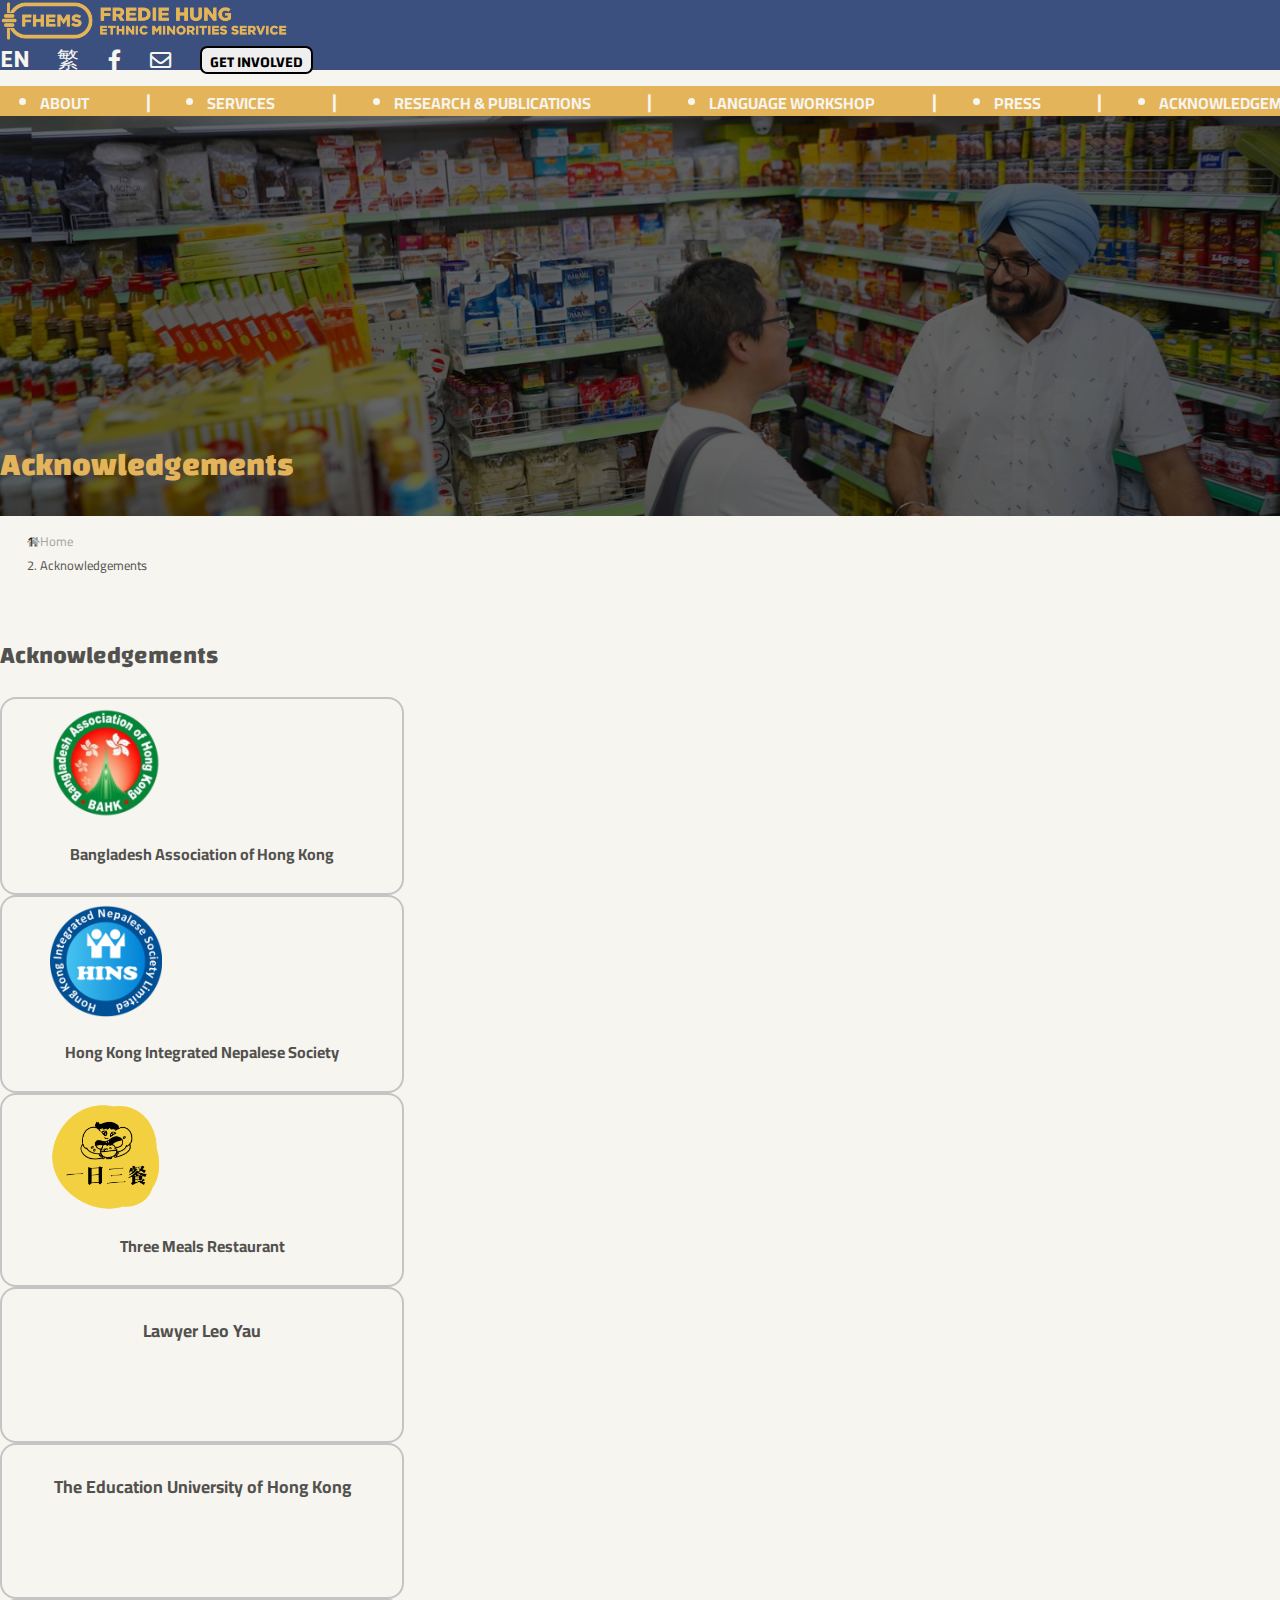
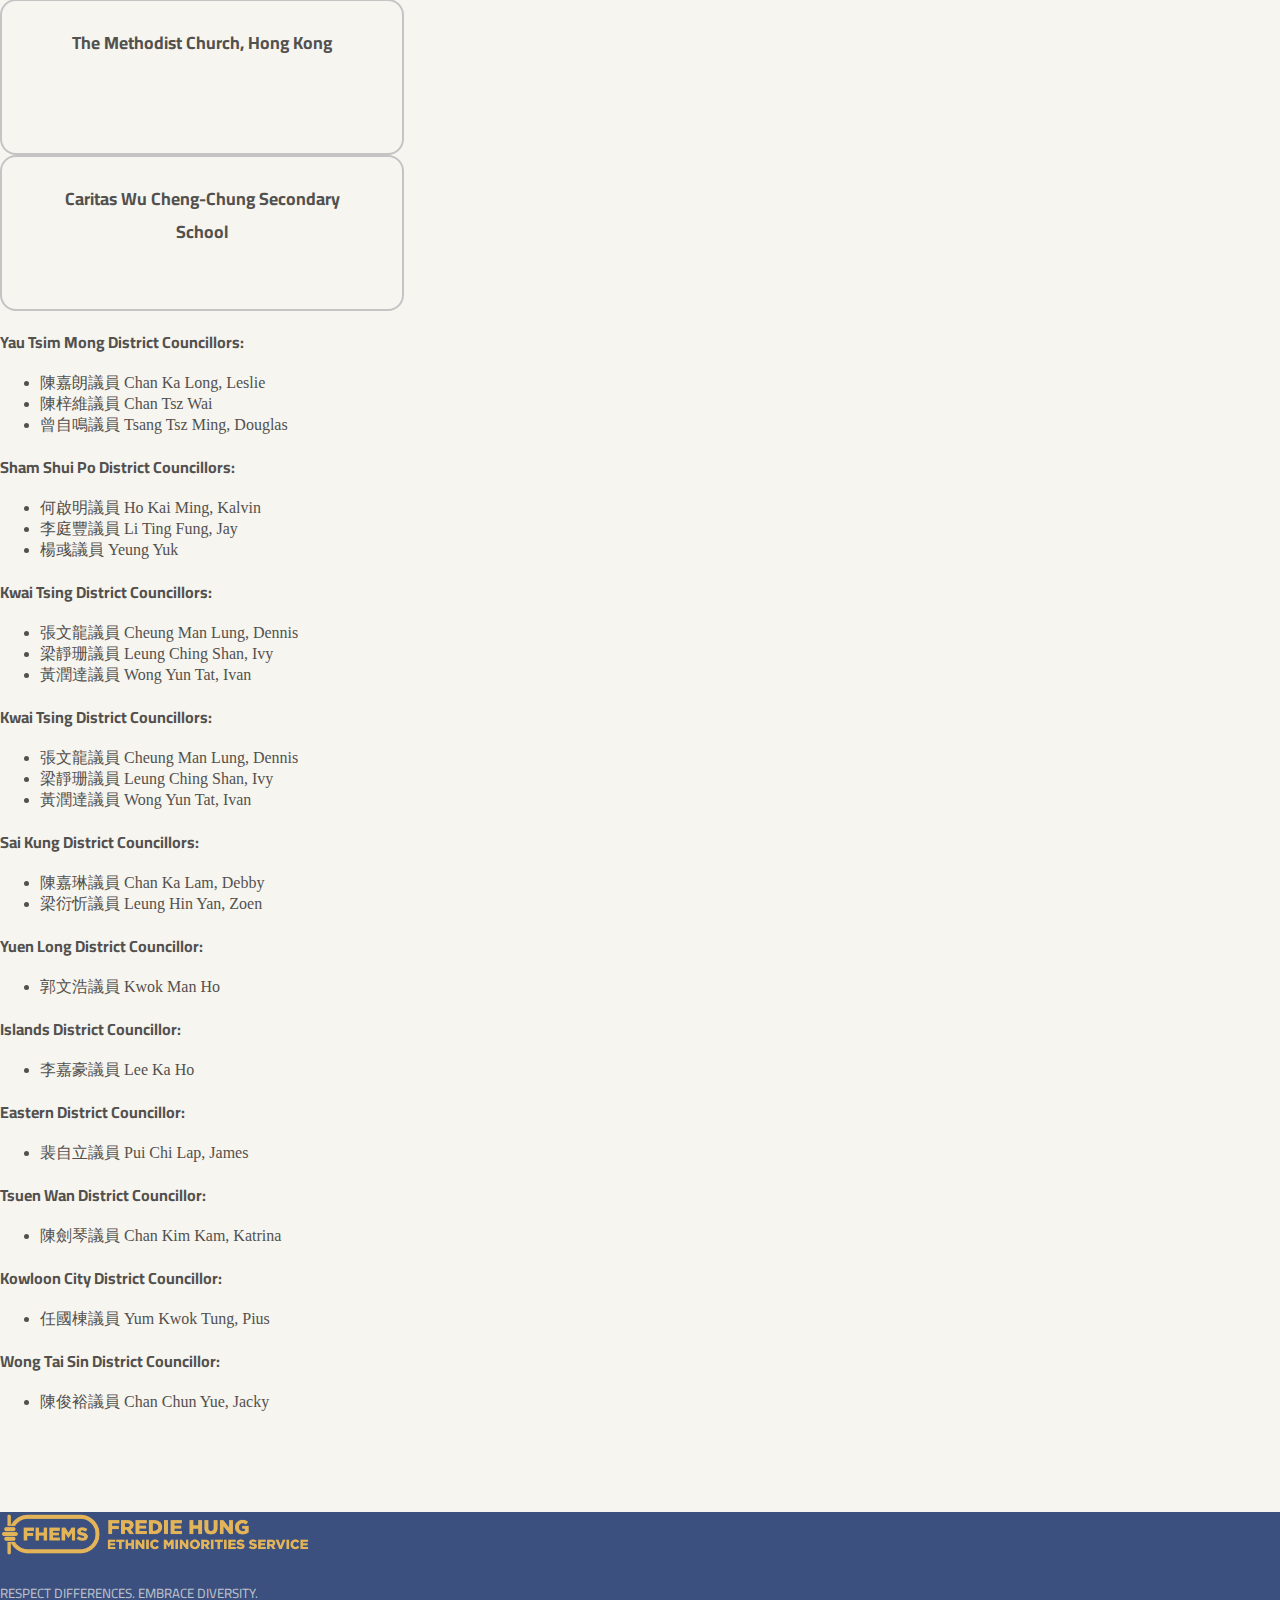
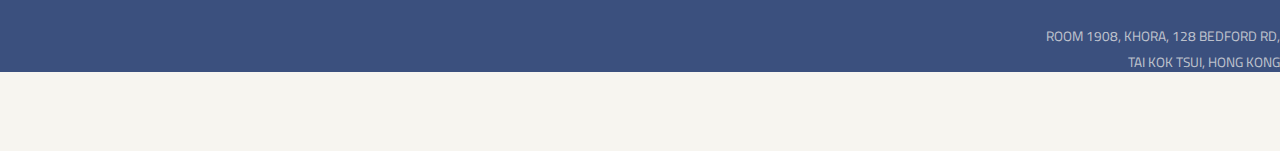
<file: html/pages/acknowledge.html>
<!DOCTYPE html>
<html lang="en">

<head>
    <meta charset="UTF-8">
    <meta http-equiv="X-UA-Compatible" content="IE=edge">
    <meta name="viewport" content="width=device-width, initial-scale=1.0">
    <title>FHEMS - Acknowledgements</title>

    <!-- [Elva] CSS Link -->
    <link rel="stylesheet" href="../../css/base.css">
    <link rel="stylesheet" href="../../css/acknowledge-style.css">

    <!-- [Elva] Bootstrap Link -->
    <link rel="stylesheet" href="https://cdn.jsdelivr.net/npm/bootstrap@4.6.0/dist/css/bootstrap.min.css" integrity="sha384-B0vP5xmATw1+K9KRQjQERJvTumQW0nPEzvF6L/Z6nronJ3oUOFUFpCjEUQouq2+l" crossorigin="anonymous">

    <!-- ---------------- Font Awesome Icons-------------- -->
    <link rel="stylesheet" href="../../css/all.css">

    <!-- Custom Style
    <link rel="stylesheet" href="../../css/base.css">-->
    <!-- [Elva] New google font link -->
    <link rel="preconnect" href="https://fonts.gstatic.com">
    <link href="https://fonts.googleapis.com/css2?family=Cairo:wght@200;300;400;600;700;900&family=Changa:wght@200;300;400;500;600;700;800&display=swap" rel="stylesheet">
</head>

<body>
    <!-- [Elva] Nav Bar *** Temp ONLY! Need replacement later -->
    <!-- [Elva] Nav Bar Desktop -->
    <div class="Desktop-Nav fixed-top">
        <nav class="nav1 container-fluid px-5">
            <div class="header-head d-flex flex-row ">
                <div class="head-logo">
                    <a href="./index.html"><img src="../../assets/images/FHEMS_H_Logo-01.png"></a>
                </div>
                <div class="head-social d-flex align-items-center">
                    <a href="#"><span class="EN-icon">EN</span></a>
                    <a href="#"><span class="CHI-icon">繁</span></a>
                    <a href="https://www.facebook.com/hungfredie"><i class="fab fa-facebook-f fa-lg"></i></a>
                    <a href="mailto:FREDIEYOUTH@GMAIL.COM"><i class="far fa-envelope fa-lg"></i></a>
                    <a href="./involved.html"><button type="button" class="btn btn-outline-light">GET INVOLVED</button></a>
                </div>
            </div>
        </nav>
        <nav class="nav2 container-fluid px-5 navbar navbar-expand-md navbar-light sticy-top">
            <div class="collapse navbar-collapse" id="navbarNav">
                <ul class="navbar-nav ">
                    <li class="nav-link">
                        <a href="./about.html" class="">ABOUT</a>
                    </li>
                    <span>|</span>
                    <li class="nav-link">
                        <a href="./services.html">SERVICES</a>
                    </li>
                    <span>|</span>
                    <li class="nav-link">
                        <a href="./research.html">RESEARCH & PUBLICATIONS</a>
                    </li>
                    <span>|</span>
                    <li class="nav-link">
                        <a href="./workshop.html">LANGUAGE WORKSHOP</a>
                    </li>
                    <span>|</span>
                    <li class="nav-link">
                        <a href="./press.html">PRESS</a>
                    </li>
                    <span>|</span>
                    <li class="nav-link">
                        <a href="./acknowledge.html">ACKNOWLEDGEMENTS</a>
                    </li>
                </ul>


            </div>
        </nav>
    </div>

    <!-- [Elva] Nav Bar Mobile -->
    <div class="Mobile-Nav fixed-top">
        <nav class="px-5 navbar navbar-dark ">
            <div class="head-logo">
                <img src="../../assets/images/FHEMS_H_Logo-01.png">
            </div>
            <button class="navbar-toggler border-0" type="button" data-toggle="collapse" data-target="#navbarNav" aria-controls="navbarNav" aria-expanded="false" aria-label="Toggle navigation">
          <i class="fas fa-bars"></i>
  </button>
            <div class="collapse navbar-collapse text-center mt-4" id="navbarNav">
                <ul class="navbar-nav">
                    <li class="nav-item ">
                        <a class="nav-link" href="./about.html">ABOUT</a>
                    </li>
                    <li class="nav-item ">
                        <a class="nav-link" href="./services.html">SERVICES </a>
                    </li>
                    <li class="nav-item ">
                        <a class="nav-link" href="./research.html">RESEARCH & PUBLICATIONS</a>
                    </li>
                    <li class="nav-item">
                        <a class="nav-link" href="./workshop.html">LANGUAGE WORKSHOP</a>
                    </li>
                    <li class="nav-item">
                        <a class="nav-link" href="./press.html">PRESS</a>
                    </li>
                    <li class="nav-item active">
                        <a class="nav-link" href="./acknowledge.html">ACKNOWLEDGEMENTS</a>
                    </li>
                    <li class="nav-item">
                        <a class="nav-link" href="./involved.html">GET INVOLVED</a>
                    </li>
                    <div class="mobile-icon-container ">
                        <div class="head-social d-flex align-items-center justify-content-between">
                            <a href="#"><span class="EN-icon">EN</span></a>
                            <a href="#"><span class="CHI-icon">繁</span></a>
                            <a href="https://www.facebook.com/hungfredie"><i class="fab fa-facebook-f fa-lg"></i></a>
                            <a href="mailto:FREDIEYOUTH@GMAIL.COM"><i class="far fa-envelope fa-lg"></i></a>
                        </div>
                    </div>


                </ul>
            </div>
        </nav>

    </div>


    <!-- [Elva] Page Banner **change bg-color to image in css-->
    <div class="page-banner container-fluid">
        <div class="page-banner-title container pb-3">
            <h1>Acknowledgements</h1>
        </div>
    </div>



    <!-- [Elva] Page Path-->
    <div class="page-path">
        <nav aria-label="breadcrumb" class="container">
            <ol class="breadcrumb border-bottom pt-4 mb-0">
                <li class="breadcrumb-item"><a href="./index.html"><i class="fas fa-home fa-sm mr-1"></i>Home</a></li>
                <li class="breadcrumb-item active" aria-current="page">Acknowledgements</li>
                <p>&nbsp;</p>


            </ol>
        </nav>
    </div>

    <div class="page-main">
        <div class="container pt-4">

            <!--Acknowledgements-->
            <div class="acknowledge clearfix mb-5">
                <h2>Acknowledgements</h2>

                <!--organization-->
                <div class="acknowledge-container d-flex flex-wrap mb-5">
                    <div class="acknowledge-image m-4   ">
                        <img class="mx-auto d-block m-1" src="../../assets/images/BAHK_logo.png" alt="...">
                        <p class="acknowledge-name m-0">Bangladesh Association of Hong Kong</p>
                    </div>
                    <div class="acknowledge-image m-4">
                        <img class="mx-auto d-block m-1" src="../../assets/images/cropped-hins-web-logo.png" alt="...">
                        <p class="acknowledge-name m-0">Hong Kong Integrated Nepalese Society</p>
                    </div>
                    <div class="acknowledge-image m-4 ">
                        <img class="mx-auto d-block m-1" src="../../assets/images/three-meal-logo-cropped.png" alt="...">
                        <p class="acknowledge-name m-0">Three Meals Restaurant</p>
                    </div>
                    <div class="acknowledge-image m-4  d-flex align-items-center justify-content-center ">
                        <p class="acknowledge-name name-only m-0 ">Lawyer Leo Yau</p>
                    </div>
                    <div class="acknowledge-image m-4  d-flex align-items-center justify-content-center">
                        <p class="acknowledge-name name-only m-0">The Education University of Hong Kong</p>
                    </div>
                    <div class="acknowledge-image m-4  d-flex align-items-center justify-content-center">
                        <p class="acknowledge-name name-only m-0">The Methodist Church, Hong Kong</p>
                    </div>
                    <div class="acknowledge-image m-4 d-flex align-items-center justify-content-center">
                        <p class="acknowledge-name name-only m-0">Caritas Wu Cheng-Chung Secondary School</p>
                    </div>
                </div>


                <!--councillors-->
                <div class="councillors-container d-flex flex-wrap mb-5">
                    <div class="councillors-box m-1 pl-3   ">
                        <p class="councillors-district m-0">Yau Tsim Mong District Councillors:</p>
                        <ul>
                            <li>陳嘉朗議員 Chan Ka Long, Leslie</li>
                            <li>陳梓維議員 Chan Tsz Wai</li>
                            <li>曾自鳴議員 Tsang Tsz Ming, Douglas</li>
                        </ul>
                    </div>
                    <div class="councillors-box m-1 pl-3  ">
                        <p class="councillors-district m-0">Sham Shui Po District Councillors:</p>
                        <ul>
                            <li>何啟明議員 Ho Kai Ming, Kalvin</li>
                            <li>李庭豐議員 Li Ting Fung, Jay</li>
                            <li>楊彧議員 Yeung Yuk</li>
                        </ul>
                    </div>
                    <div class="councillors-box m-1 pl-3  ">
                        <p class="councillors-district m-0">Kwai Tsing District Councillors:</p>
                        <ul>
                            <li>張文龍議員 Cheung Man Lung, Dennis</li>
                            <li>梁靜珊議員 Leung Ching Shan, Ivy</li>
                            <li>黃潤達議員 Wong Yun Tat, Ivan</li>
                        </ul>
                    </div>
                    <div class="councillors-box m-1 pl-3  ">
                        <p class="councillors-district m-0">Kwai Tsing District Councillors:</p>
                        <ul>
                            <li>張文龍議員 Cheung Man Lung, Dennis</li>
                            <li>梁靜珊議員 Leung Ching Shan, Ivy</li>
                            <li>黃潤達議員 Wong Yun Tat, Ivan</li>
                        </ul>
                    </div>
                    <div class="councillors-box m-1 pl-3  ">
                        <p class="councillors-district m-0">Sai Kung District Councillors:</p>
                        <ul>
                            <li>陳嘉琳議員 Chan Ka Lam, Debby</li>
                            <li>梁衍忻議員 Leung Hin Yan, Zoen</li>
                        </ul>
                    </div>
                    <div class="councillors-box m-1 pl-3  ">
                        <p class="councillors-district m-0">Yuen Long District Councillor:</p>
                        <ul>
                            <li>郭文浩議員 Kwok Man Ho</li>
                        </ul>
                    </div>
                    <div class="councillors-box m-1 pl-3  ">
                        <p class="councillors-district m-0">Islands District Councillor:</p>
                        <ul>
                            <li>李嘉豪議員 Lee Ka Ho</li>
                        </ul>
                    </div>
                    <div class="councillors-box m-1 pl-3  ">
                        <p class="councillors-district m-0">Eastern District Councillor:</p>
                        <ul>
                            <li>裴自立議員 Pui Chi Lap, James</li>
                        </ul>
                    </div>
                    <div class="councillors-box m-1 pl-3  ">
                        <p class="councillors-district m-0">Tsuen Wan District Councillor:</p>
                        <ul>
                            <li>陳劍琴議員 Chan Kim Kam, Katrina</li>
                        </ul>
                    </div>
                    <div class="councillors-box m-1 pl-3  ">
                        <p class="councillors-district m-0">Kowloon City District Councillor:</p>
                        <ul>
                            <li>任國棟議員 Yum Kwok Tung, Pius</li>
                        </ul>
                    </div>
                    <div class="councillors-box m-1 pl-3  ">
                        <p class="councillors-district m-0">Wong Tai Sin District Councillor:</p>
                        <ul>
                            <li>陳俊裕議員 Chan Chun Yue, Jacky</li>
                        </ul>
                    </div>
                    <div class="councillors-box empty m-2   ">
                        <p class="councillors-district m-0">Wong Tai Sin District Councillor:</p>
                        <ul>
                            <li>陳俊裕議員 Chan Chun Yue, Jacky</li>
                        </ul>
                    </div>

                </div>


            </div>


        </div>






        <!--Footer Session-->
        <footer>
            <!--Footer for Desktop-->
            <div class="footer-desktop ">
                <div class="container-fluid px-5 column-split d-flex justify-content-between pt-4 ">
                    <div class="footer-left-container ">
                        <img src="../../assets/images/FHEMS_H_Logo-01.png " alt=" ">
                        <p><small>RESPECT DIFFERENCES. EMBRACE DIVERSITY.</small></p>
                    </div>
                    <div class="footer-right-container mt-1 ">
                        <p>ROOM 1908, KHORA, 128 BEDFORD RD,</p>
                        <p>TAI KOK TSUI, HONG KONG</p>
                        <p>FREDIEYOUTH@GMAIL.COM</p>
                    </div>
                </div>

                <div class="container-fluid px-5 end-split d-flex justify-content-between align-items-center pb-0 ">
                    <div class="end-left-container d-flex ">
                        <a href="#"><span class="EN-icon">EN</span></a>
                        <a href="#"><span class="CHI-icon">繁</span></a>
                        <a href="https://www.facebook.com/hungfredie"><i class="fab fa-facebook-f fa-lg"></i></a>
                        <a href="mailto:FREDIEYOUTH@GMAIL.COM"><i class="far fa-envelope fa-lg"></i></a>
                    </div>
                    <div class="end-right-container ">
                        <p> © 2021 FREDIE HUNG. ALL RIGHTS RESERVED. </p>
                    </div>
                </div>
            </div>

            <!--Footer for Mobile-->
            <div class="footer-mobile ">
                <div class="container d-flex flex-column justify-content-center align-items-center ">
                    <img src="../../assets/images/FHEMS_H_Logo-01.png " alt=" ">
                    <p><small>RESPECT DIFFERENCES. EMBRACE DIVERSITY.</small></p>
                    <div class="footer-mobile-contact ">
                        <p>ROOM 1908, KHORA, 128 BEDFORD RD,</p>
                        <p>TAI KOK TSUI, HONG KONG</p>
                        <p>FREDIEYOUTH@GMAIL.COM</p>
                    </div>

                    <div class="footer-mobile-icon d-flex flex-row justify-content-center align-items-center ">
                        <a href="#"><span class="EN-icon">EN</span></a>
                        <a href="#"><span class="CHI-icon">繁</span></a>
                        <a href="https://www.facebook.com/hungfredie"><i class="fab fa-facebook-f fa-lg"></i></a>
                        <a href="mailto:FREDIEYOUTH@GMAIL.COM"><i class="far fa-envelope fa-lg"></i></a>
                    </div>

                    <div class="footer-mobile-copyright ">
                        <p> © 2021 FREDIE HUNG. ALL RIGHTS RESERVED. </p>
                    </div>

                </div>

            </div>
        </footer>

    </div>















    <!-- Option 1: jQuery and Bootstrap Bundle (includes Popper) -->
    <script src="https://code.jquery.com/jquery-3.5.1.slim.min.js" integrity="sha384-DfXdz2htPH0lsSSs5nCTpuj/zy4C+OGpamoFVy38MVBnE+IbbVYUew+OrCXaRkfj" crossorigin="anonymous"></script>
    <script src="https://cdn.jsdelivr.net/npm/bootstrap@4.6.0/dist/js/bootstrap.bundle.min.js" integrity="sha384-Piv4xVNRyMGpqkS2by6br4gNJ7DXjqk09RmUpJ8jgGtD7zP9yug3goQfGII0yAns" crossorigin="anonymous"></script>

</body>

</html>
</file>
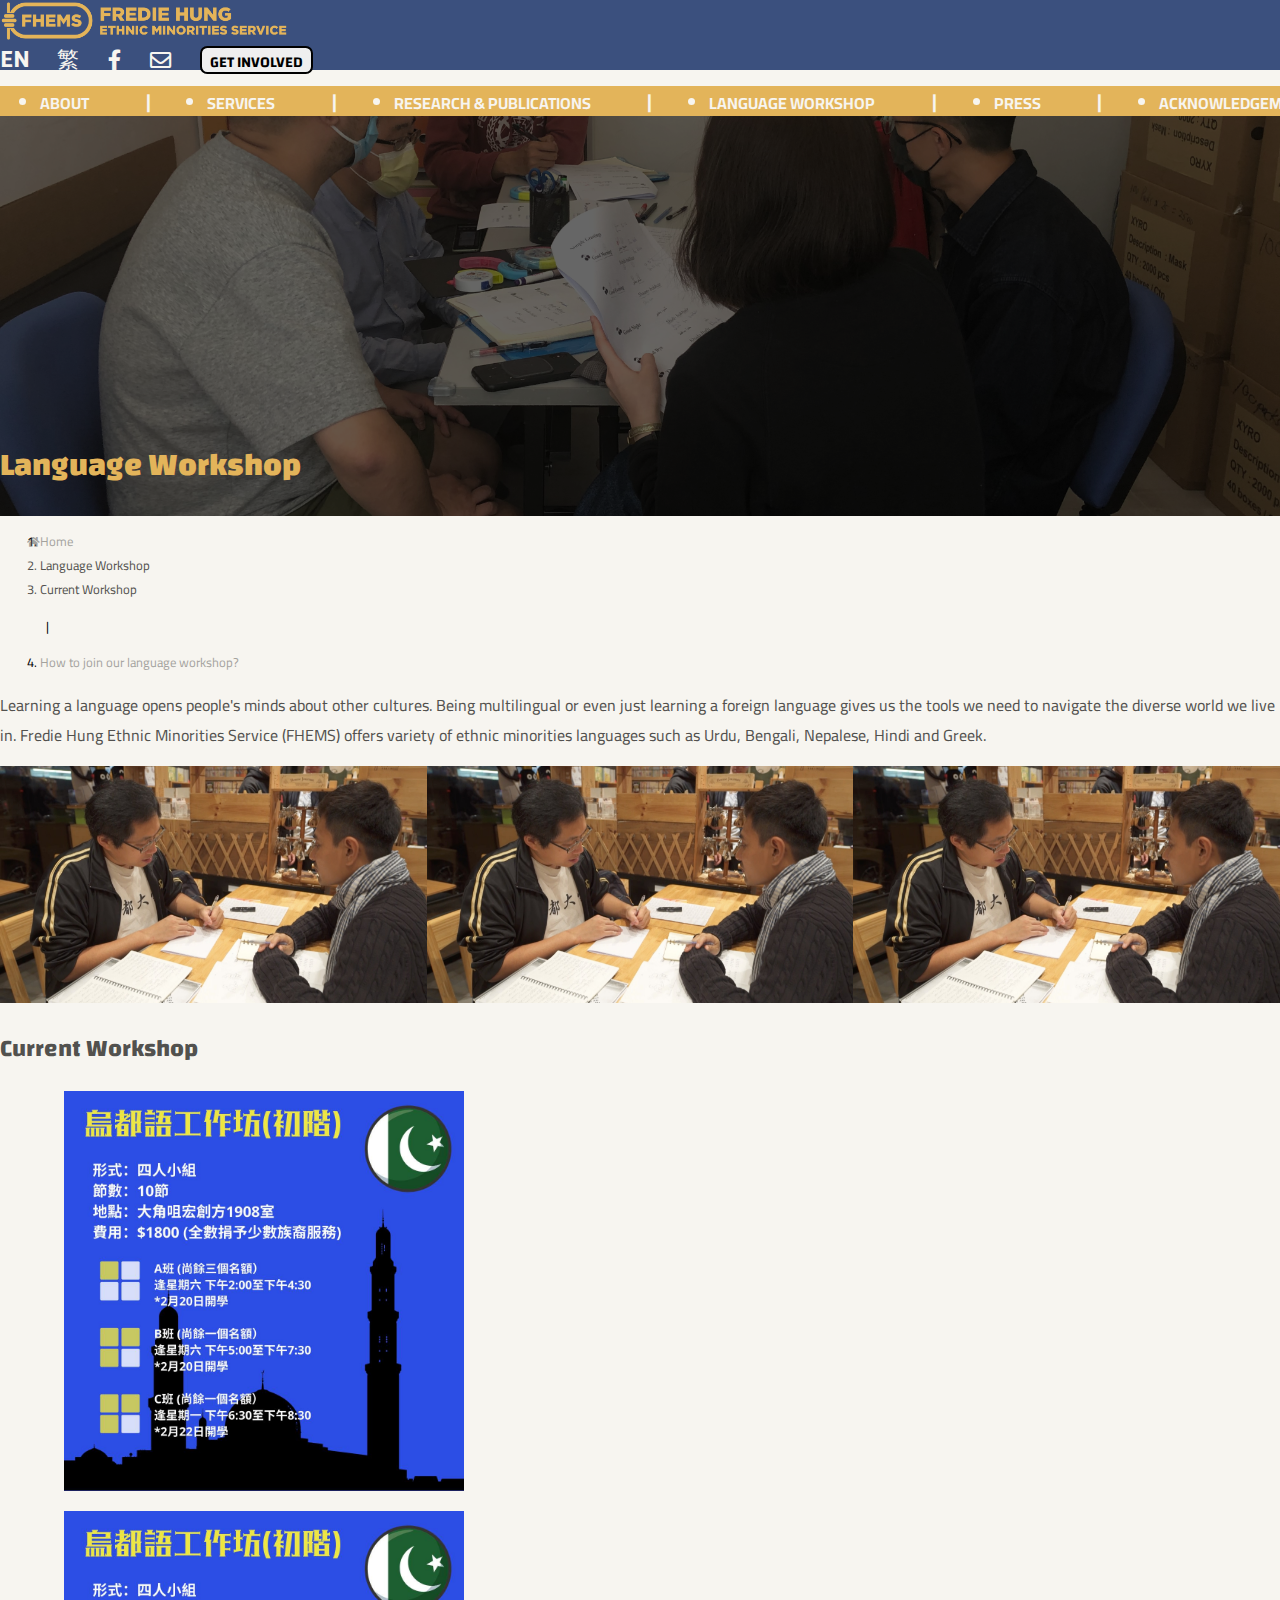
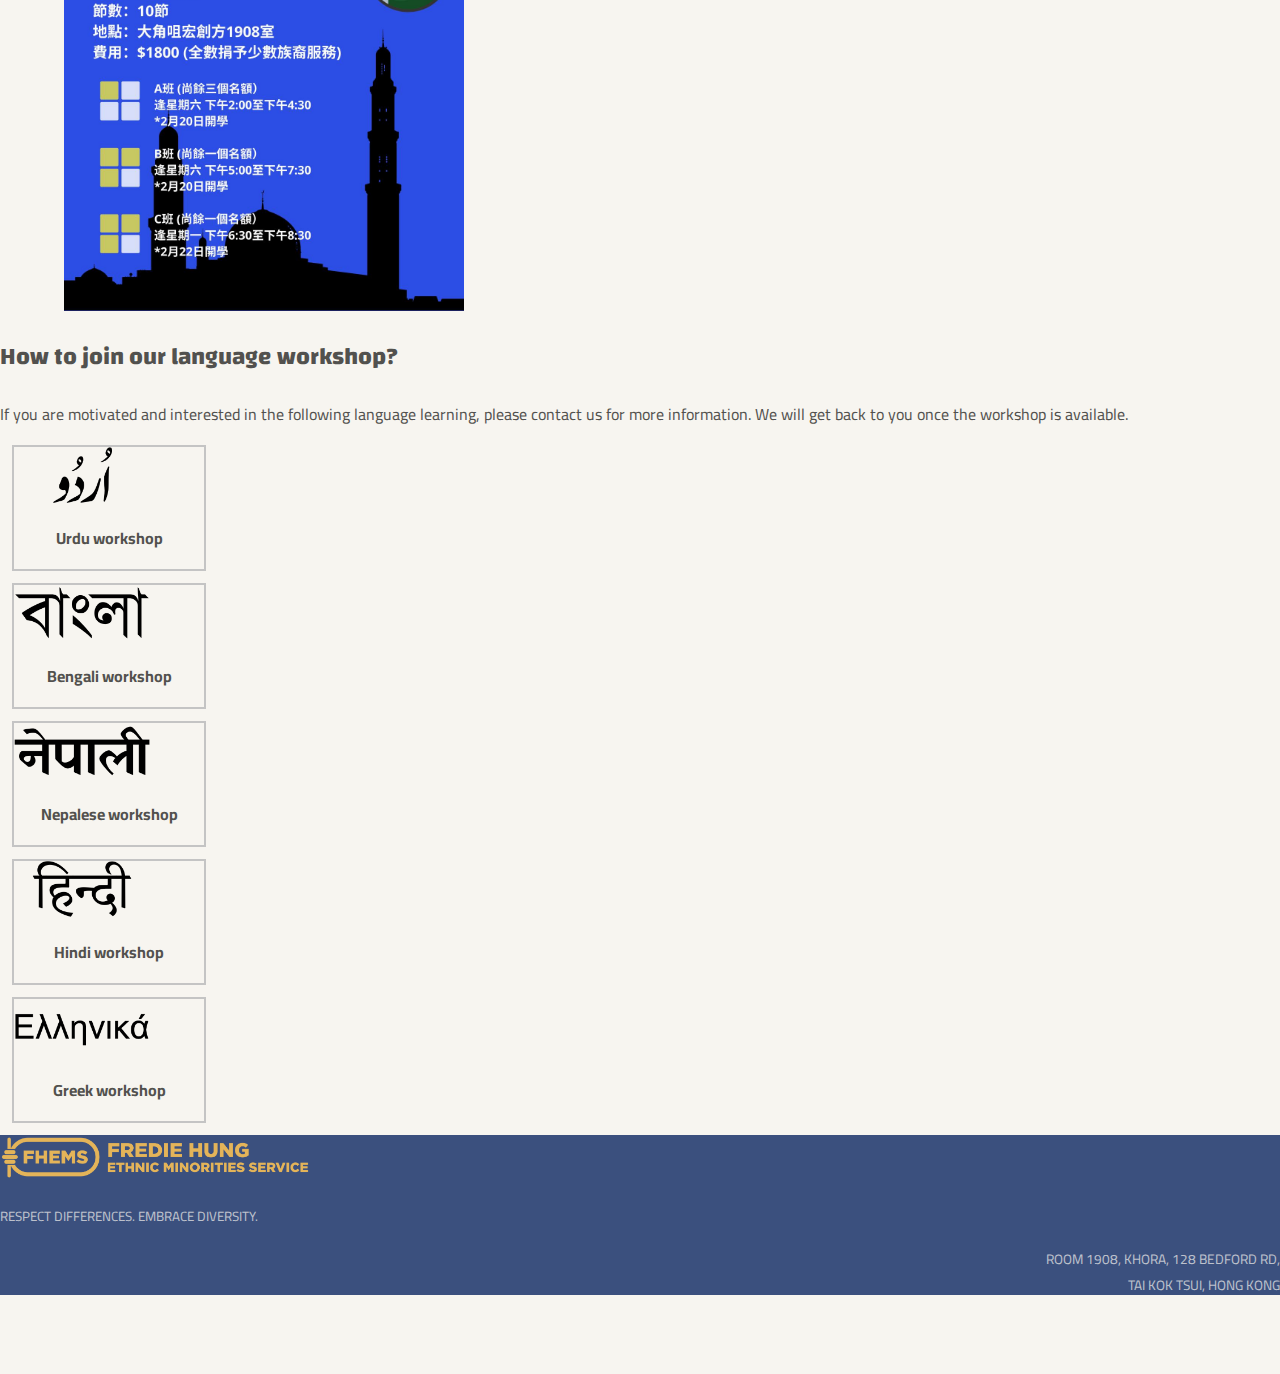
<file: html/pages/workshop.html>
<!DOCTYPE html>
<html lang="en">

<head>
    <meta charset="UTF-8">
    <meta http-equiv="X-UA-Compatible" content="IE=edge">
    <meta name="viewport" content="width=device-width, initial-scale=1.0">
    <title>FHEMS - Language Workshop</title>

    <!-- [Elva] CSS Link -->
    <link rel="stylesheet" href="../../css/base.css">
    <link rel="stylesheet" href="../../css/workshop-style.css">

    <!-- [Elva] Bootstrap Link -->
    <link rel="stylesheet" href="https://cdn.jsdelivr.net/npm/bootstrap@4.6.0/dist/css/bootstrap.min.css" integrity="sha384-B0vP5xmATw1+K9KRQjQERJvTumQW0nPEzvF6L/Z6nronJ3oUOFUFpCjEUQouq2+l" crossorigin="anonymous">

    <!-- ---------------- Font Awesome Icons-------------- -->
    <link rel="stylesheet" href="../../css/all.css">

    <!-- Custom Style
    <link rel="stylesheet" href="../../css/base.css">-->
    <!-- [Elva] New google font link -->
    <link rel="preconnect" href="https://fonts.gstatic.com">
    <link href="https://fonts.googleapis.com/css2?family=Cairo:wght@200;300;400;600;700;900&family=Changa:wght@200;300;400;500;600;700;800&display=swap" rel="stylesheet">
</head>

<body>
    <!-- [Elva] Nav Bar Desktop -->
    <div class="Desktop-Nav fixed-top">
        <nav class="nav1 container-fluid px-5">
            <div class="header-head d-flex flex-row ">
                <div class="head-logo">
                    <a href="./index.html"><img src="../../assets/images/FHEMS_H_Logo-01.png"></a>
                </div>
                <div class="head-social d-flex align-items-center">
                    <a href="#"><span class="EN-icon">EN</span></a>
                    <a href="#"><span class="CHI-icon">繁</span></a>
                    <a href="https://www.facebook.com/hungfredie"><i class="fab fa-facebook-f fa-lg"></i></a>
                    <a href="mailto:FREDIEYOUTH@GMAIL.COM"><i class="far fa-envelope fa-lg"></i></a>
                    <a href="./involved.html"><button type="button" class="btn btn-outline-light">GET INVOLVED</button></a>
                </div>
            </div>
        </nav>
        <nav class="nav2 container-fluid px-5 navbar navbar-expand-md navbar-light sticy-top">
            <div class="collapse navbar-collapse" id="navbarNav">
                <ul class="navbar-nav ">
                    <li class="nav-link">
                        <a href="./about.html" class="">ABOUT</a>
                    </li>
                    <span>|</span>
                    <li class="nav-link">
                        <a href="./services.html">SERVICES</a>
                    </li>
                    <span>|</span>
                    <li class="nav-link">
                        <a href="./research.html">RESEARCH & PUBLICATIONS</a>
                    </li>
                    <span>|</span>
                    <li class="nav-link">
                        <a href="./workshop.html">LANGUAGE WORKSHOP</a>
                    </li>
                    <span>|</span>
                    <li class="nav-link">
                        <a href="./press.html">PRESS</a>
                    </li>
                    <span>|</span>
                    <li class="nav-link">
                        <a href="./acknowledge.html">ACKNOWLEDGEMENTS</a>
                    </li>
                </ul>


            </div>
        </nav>
    </div>

    <!-- [Elva] Nav Bar Mobile -->
    <div class="Mobile-Nav fixed-top">
        <nav class="px-5 navbar navbar-dark ">
            <div class="head-logo">
                <img src="../../assets/images/FHEMS_H_Logo-01.png">
            </div>
            <button class="navbar-toggler border-0" type="button" data-toggle="collapse" data-target="#navbarNav" aria-controls="navbarNav" aria-expanded="false" aria-label="Toggle navigation">
          <i class="fas fa-bars"></i>
  </button>
            <div class="collapse navbar-collapse text-center mt-4" id="navbarNav">
                <ul class="navbar-nav">
                    <li class="nav-item">
                        <a class="nav-link" href="./about.html">ABOUT</a>
                    </li>
                    <li class="nav-item ">
                        <a class="nav-link" href="./services.html">SERVICES </a>
                    </li>
                    <li class="nav-item ">
                        <a class="nav-link" href="./research.html">RESEARCH & PUBLICATIONS</a>
                    </li>
                    <li class="nav-item">
                        <a class="nav-link active" href="./workshop.html">LANGUAGE WORKSHOP</a>
                    </li>
                    <li class="nav-item">
                        <a class="nav-link" href="./press.html">PRESS</a>
                    </li>
                    <li class="nav-item">
                        <a class="nav-link" href="./acknowledge.html">ACKNOWLEDGEMENTS</a>
                    </li>
                    <li class="nav-item">
                        <a class="nav-link" href="./involved.html">GET INVOLVED</a>
                    </li>
                    <div class="mobile-icon-container ">
                        <div class="head-social d-flex align-items-center justify-content-between">
                            <a href="#"><span class="EN-icon">EN</span></a>
                            <a href="#"><span class="CHI-icon">繁</span></a>
                            <a href="https://www.facebook.com/hungfredie"><i class="fab fa-facebook-f fa-lg"></i></a>
                            <a href="mailto:FREDIEYOUTH@GMAIL.COM"><i class="far fa-envelope fa-lg"></i></a>
                        </div>
                    </div>


                </ul>
            </div>
        </nav>

    </div>


    <!-- [Elva] Page Banner **change bg-color to image in css-->
    <div class="page-banner container-fluid">
        <div class="page-banner-title container pb-3">
            <h1>Language Workshop</h1>
        </div>
    </div>



    <!-- [Elva] Page Path-->
    <div class="page-path ">
        <nav aria-label="breadcrumb" class="container">
            <ol class="breadcrumb border-bottom pt-4 mb-0">
                <li class="breadcrumb-item"><a href="./index.html"><i class="fas fa-home fa-sm mr-1"></i>Home</a></li>
                <li class="breadcrumb-item active" aria-current="page">Language Workshop</li>
                <li class="breadcrumb-item active" aria-current="page">Current Workshop</li>
                <p>&nbsp;&nbsp;|&nbsp;&nbsp;</p>
                <li class=""><a href="#joinWorkshop">How to join our language workshop?</a></li>

            </ol>
        </nav>
    </div>

    <div class="page-main">
        <div class="container pt-4">
            <!--Language Workshop Head-->
            <div class="workshop clearfix mb-4">
                <p class="text-justify">Learning a language opens people's minds about other cultures. Being multilingual or even just learning a foreign language gives us the tools we need to navigate the diverse world we live in. Fredie Hung Ethnic Minorities Service (FHEMS)
                    offers variety of ethnic minorities languages such as Urdu, Bengali, Nepalese, Hindi and Greek.</p>
            </div>

            <div class="workshop-head-image-container-desktop mb-5">
                <div class="workshop-head-image px-2  col-4">
                    <img src="../../assets/images/language-workshops-1.jpg" alt="">
                </div>
                <div class="workshop-head-image px-2 col-4">
                    <img src="../../assets/images/language-workshops-1.jpg" alt="">
                </div>
                <div class="workshop-head-image px-2  col-4">
                    <img src="../../assets/images/language-workshops-1.jpg" alt="">
                </div>
            </div>

            <div class="workshop-head-image-container-mobile mb-5">
                <div class="workshop-head-image">
                    <img src="../../assets/images/language-workshops-1.jpg" alt="">
                </div>
            </div>


            <!--Current Workshop-->
            <h2>Current Workshop</h2>
            <div class="current-workshop-container d-flex flex-wrap justify-content-center mb-5">
                <div class="current-workshop-image">
                    <img src="../../assets/images/workshop1.jpg" alt="">
                </div>
                <div class="current-workshop-image ">
                    <img src="../../assets/images/workshop1.jpg" alt="">
                </div>
            </div>

            <!--Join Workshop-->
            <h2 id="joinWorkshop">How to join our language workshop?</h2>
            <p>If you are motivated and interested in the following language learning, please contact us for more information. We will get back to you once the workshop is available.</p>
            <div class="join-workshop-container d-flex flex-wrap mb-5">
                <div class="join-workshop-image px-4 py-2  rounded ">
                    <img src="../../assets/images/1920px-Urdu.png" alt="">
                    <p class="workshop-type m-0">Urdu workshop</p>
                </div>
                <div class="join-workshop-image px-4 py-2 rounded ">
                    <img src="../../assets/images/1920px-Bengali.png" alt="">
                    <p class="workshop-type m-0">Bengali workshop</p>
                </div>
                <div class="join-workshop-image px-4 py-2 rounded ">
                    <img src="../../assets/images/1920px-Nepalese.png" alt="">
                    <p class="workshop-type m-0">Nepalese workshop</p>
                </div>
                <div class="join-workshop-image px-4 py-2  rounded ">
                    <img src="../../assets/images/1920px-Hindi.png" alt="">
                    <p class="workshop-type m-0">Hindi workshop</p>
                </div>
                <div class="join-workshop-image px-4 py-2  rounded ">
                    <img src="../../assets/images/1920px-Greek.png" alt="">
                    <p class="workshop-type m-0">Greek workshop</p>
                </div>
            </div>







        </div>

        <!--Footer Session-->
        <footer>
            <!--Footer for Desktop-->
            <div class="footer-desktop ">
                <div class="container-fluid px-5 column-split d-flex justify-content-between pt-4 ">
                    <div class="footer-left-container ">
                        <img src="../../assets/images/FHEMS_H_Logo-01.png " alt=" ">
                        <p><small>RESPECT DIFFERENCES. EMBRACE DIVERSITY.</small></p>
                    </div>
                    <div class="footer-right-container mt-1 ">
                        <p>ROOM 1908, KHORA, 128 BEDFORD RD,</p>
                        <p>TAI KOK TSUI, HONG KONG</p>
                        <p>FREDIEYOUTH@GMAIL.COM</p>
                    </div>
                </div>

                <div class="container-fluid px-5 end-split d-flex justify-content-between align-items-center pb-0 ">
                    <div class="end-left-container d-flex ">
                        <a href="#"><span class="EN-icon">EN</span></a>
                        <a href="#"><span class="CHI-icon">繁</span></a>
                        <a href="https://www.facebook.com/hungfredie"><i class="fab fa-facebook-f fa-lg"></i></a>
                        <a href="mailto:FREDIEYOUTH@GMAIL.COM"><i class="far fa-envelope fa-lg"></i></a>
                    </div>
                    <div class="end-right-container ">
                        <p> © 2021 FREDIE HUNG. ALL RIGHTS RESERVED. </p>
                    </div>
                </div>
            </div>

            <!--Footer for Mobile-->
            <div class="footer-mobile ">
                <div class="container d-flex flex-column justify-content-center align-items-center ">
                    <img src="../../assets/images/FHEMS_H_Logo-01.png " alt=" ">
                    <p><small>RESPECT DIFFERENCES. EMBRACE DIVERSITY.</small></p>
                    <div class="footer-mobile-contact ">
                        <p>ROOM 1908, KHORA, 128 BEDFORD RD,</p>
                        <p>TAI KOK TSUI, HONG KONG</p>
                        <p>FREDIEYOUTH@GMAIL.COM</p>
                    </div>

                    <div class="footer-mobile-icon d-flex flex-row justify-content-center align-items-center ">
                        <a href="#"><span class="EN-icon">EN</span></a>
                        <a href="#"><span class="CHI-icon">繁</span></a>
                        <a href="https://www.facebook.com/hungfredie"><i class="fab fa-facebook-f fa-lg"></i></a>
                        <a href="mailto:FREDIEYOUTH@GMAIL.COM"><i class="far fa-envelope fa-lg"></i></a>
                    </div>

                    <div class="footer-mobile-copyright ">
                        <p> © 2021 FREDIE HUNG. ALL RIGHTS RESERVED. </p>
                    </div>

                </div>

            </div>
        </footer>















        <!-- Option 1: jQuery and Bootstrap Bundle (includes Popper) -->
        <script src="https://code.jquery.com/jquery-3.5.1.slim.min.js" integrity="sha384-DfXdz2htPH0lsSSs5nCTpuj/zy4C+OGpamoFVy38MVBnE+IbbVYUew+OrCXaRkfj" crossorigin="anonymous"></script>
        <script src="https://cdn.jsdelivr.net/npm/bootstrap@4.6.0/dist/js/bootstrap.bundle.min.js" integrity="sha384-Piv4xVNRyMGpqkS2by6br4gNJ7DXjqk09RmUpJ8jgGtD7zP9yug3goQfGII0yAns" crossorigin="anonymous"></script>

</body>

</html>
</file>
<file: css/base.css>
/*Setting*/

html,
body {
    margin: 0%;
    overflow-x: hidden;
    background-color: var(--fhems-white) !important;
}

:root {
    /* Theme colors */
    --fhems-gray: #52514e;
    --fhems-brown: #7c3a1c;
    --fhems-blue: #3B507E;
    --fhems-yellow: #e3b45a;
    --fhems-white: #f7f5f0;
    --text-white: #C4C4C4;
}


/* Universal */

h1 {
    font-family: 'Changa', sans-serif;
    font-weight: 800 !important;
}

h2 {
    font-family: 'Changa', sans-serif;
    font-weight: bold !important;
}

h3 {
    font-family: 'Changa', sans-serif;
    font-weight: bold !important;
}

h4 {
    font-family: 'Changa', sans-serif;
    font-weight: 600 !important;
}

h5 {
    font-family: 'Changa', sans-serif;
    font-weight: 600 !important;
}

h6 {
    font-family: 'Changa', sans-serif;
    font-weight: 500 !important;
}

p {
    font-family: 'Cairo', sans-serif;
}

.container,
.page-path,
.page-main {
    background-color: transparent;
}

.page-main {
    color: var(--fhems-gray);
}


/* Nav Bar Desktop*/

.Mobile-Nav {
    display: none;
}

.nav1 {
    background-color: var(--fhems-blue);
    height: 70px;
    color: var(--fhems-white);
}

.nav2 {
    background-color: var(--fhems-yellow);
    height: 30px;
    line-height: 30px;
    font-family: 'Cairo', sans-serif;
    font-weight: 700;
    font-size: 1rem;
    color: var(--fhems-white);
}


/*Nav1 Desktop*/

.header-head {
    height: 100%;
    justify-content: space-between;
    align-items: center;
}

.head-logo {
    width: 18rem;
}

.head-logo img {
    width: 100%;
    height: 100%;
}

.head-social a,
.head-social-mobile a {
    text-decoration: none;
    color: var(--fhems-white);
}

.head-social a:hover,
.head-social-mobile a:hover {
    text-decoration: none;
    color: var(--fhems-white);
    opacity: 50%;
}

.head-social .EN-icon {
    font-family: 'Changa';
    font-style: normal;
    font-weight: 550;
    font-size: 1.6rem;
    line-height: 20px;
    margin-right: 23px;
}

.head-social .CHI-icon {
    font-family: 'Noto Sans';
    font-style: normal;
    font-weight: 550;
    font-size: 1.4rem;
    line-height: 20px;
    margin-right: 25px;
}

.head-social i {
    margin-right: 25px;
    padding-bottom: .4rem;
}

.head-social button {
    height: 1.75rem;
    padding: 0rem 0.5rem;
    font-family: 'Changa';
    font-size: 0.95rem;
    font-weight: 600;
    border: 2.4px solid;
    border-radius: 0.45rem;
    margin-right: 8px;
}


/*Nav2 Desktop*/

.nav2 .navbar-nav {
    width: 100%;
    display: flex;
    justify-content: space-between;
    align-items: center;
    font-size: 1rem;
    padding-bottom: 0.1rem;
}

.nav-link a {
    text-decoration: none;
    color: var(--fhems-white);
}

.nav-link a:hover {
    text-decoration: none;
    opacity: 70%;
    color: var(--fhems-gray);
}

.nav2 span {
    font-size: 1.2rem;
    padding-bottom: 3px;
}

@media screen and (min-width: 768px) and (max-width: 991px) {
    .nav2 .navbar-nav {
        font-size: 0.78rem;
    }
}


/* Nav Bar Mobile*/

@media screen and (max-width: 767px) {
    .Desktop-Nav {
        display: none;
    }
    .Mobile-Nav {
        display: block;
        width: 100%;
    }
    .Mobile-Nav nav {
        background-color: var(--fhems-blue);
        padding: 1.3rem;
    }
    .Mobile-Nav .head-logo {
        max-width: 70%;
    }
    .Mobile-Nav .head-logo img {
        width: 100%;
    }
    .Mobile-Nav .navbar-nav {
        font-family: 'Changa';
        font-weight: 600;
    }
    .mobile-icon-container {
        place-self: center;
        margin-top: 3rem;
    }
    .head-social span {
        margin: 0;
    }
    .head-social .fa-envelope {
        margin-right: 0;
    }
    .head-social .fa-lg {
        vertical-align: 0;
    }
}


/* Page */

.page-banner {
    height: 400px;
    background-color: rgb(72, 70, 75);
    color: var(--fhems-yellow);
    display: flex;
    align-items: flex-end;
    justify-content: start;
    background: no-repeat center;
    background-color: rgba(0, 0, 0, .6);
    background-size: cover;
    background-blend-mode: multiply;
    background-position: center 35%;
    background-image: url(../assets/images/banner-services.JPG);
}

.page-banner-title {
    background-color: transparent;
}


/*Page Path*/

.page-path .fas {
    margin-left: -0.8rem;
}

.breadcrumb {
    background-color: transparent !important;
    font-family: 'Cairo', sans-serif !important;
    font-size: 0.8rem;
    color:
}

.breadcrumb a {
    text-decoration: none;
    color: var(--fhems-gray);
    opacity: 50%;
}

.breadcrumb a:hover {
    text-decoration: none;
    color: var(--fhems-gray);
    opacity: 80%;
}

.breadcrumb .active,
.breadcrumb .seperate {
    color: var(--fhems-gray) !important;
    opacity: 100%;
}


/* Footer */

footer {
    background-color: var(--fhems-blue);
    height: 160px;
    color: rgba(247, 245, 240, 0.71);
}

.footer-mobile {
    display: none;
}

.footer-left-container img {
    height: 45px;
}

.footer-right-container p,
.end-right-container p {
    text-align: right;
    margin: 0;
    font-size: 0.85rem;
}

footer a {
    text-decoration: none;
    color: var(--fhems-white);
}

footer a:hover {
    text-decoration: none;
    color: var(--fhems-white);
    opacity: 50%;
}

.EN-icon {
    font-family: 'Changa';
    font-style: normal;
    font-weight: 550;
    font-size: 1.6rem;
    line-height: 20px;
    margin-right: 18px;
}

.CHI-icon {
    font-family: 'Noto Sans';
    font-style: normal;
    font-weight: 550;
    font-size: 1.4rem;
    line-height: 24px;
    margin-right: 20px;
}

footer i {
    margin-right: 20px;
}

footer .fa-lg {
    vertical-align: 0;
}

@media screen and (min-width: 577px) and (max-width: 767px) {
    .footer-desktop {
        font-size: 15px;
    }
    .footer-left-container img {
        padding-top: 5px;
        height: 40px;
    }
    .footer-right-container p,
    .end-right-container p {
        font-size: 0.75rem;
    }
}

@media screen and (max-width: 576px) {
    .footer-desktop {
        display: none;
    }
    .footer-mobile {
        display: flex;
    }
    footer {
        height: 300px;
        padding-top: 2rem;
    }
    footer img {
        width: 90%;
        max-width: 300px;
    }
    footer small {
        width: 70%;
        max-width: 300px;
        font-size: 0.7rem;
    }
    .footer-mobile-contact p {
        text-align: center;
        margin: 0;
        font-size: 0.9rem;
    }
    .footer-mobile-icon {
        margin-top: 35px;
    }
    .EN-icon {
        margin-left: 13px;
        margin-right: 13px;
    }
    .CHI-icon {
        margin-left: 15px;
        margin-right: 15px;
    }
    footer i {
        margin-left: 15px;
        margin-right: 15px;
    }
    footer .fa-facebook-f {
        padding-top: 0;
    }
    footer .fa-envelope {
        padding-top: 0;
    }
    .footer-mobile-copyright {
        font-size: 0.8rem;
        margin-top: 1rem;
    }
}
</file>
<file: css/acknowledge-style.css>
/*Page*/

.page-banner {
    background-position: center 50%;
    background-image: url(../assets/images/banner-acknowledge.jpeg);
}


/* Page Main*/

.acknowledge-container {
    justify-content: space-around;
}

.acknowledge-container .acknowledge-name {
    font-weight: bold;
    text-align: center;
}

.acknowledge-container .name-only {
    font-weight: 700;
    font-size: 1.1rem;
}

.acknowledge-image {
    border: 2px solid var(--text-white);
    border-radius: 1rem;
    width: 19em;
    min-height: 8.5rem;
    padding: .5rem 3rem;
}

.acknowledge-image img {
    max-width: 7rem;
}

.councillors-container {
    justify-content: space-around;
}

.councillors-container .empty {
    visibility: hidden;
}

.councillors-box {
    width: 20rem;
}

.councillors-district {
    font-weight: 700;
}

@media screen and (min-width: 1200px) {}

@media screen and (min-width: 992px) and (max-width: 1199px) {
    .acknowledge-image {
        width: 16.2em;
        padding: .5rem 2rem;
    }
}

@media screen and (min-width: 768px) and (max-width: 991px) {
    .acknowledge-image {
        width: 11.3rem;
        padding: .5rem .3rem;
    }
}

@media screen and (min-width: 577px) and (max-width: 767px) {
    .acknowledge-image {
        width: 12.9rem;
        padding: .5rem 1rem;
    }
}

@media screen and (max-width: 576px) {}
</file>
<file: css/workshop-style.css>
/*ID tag*/

#joinWorkshop::before {
    display: block;
    content: " ";
    margin-top: -120px;
    height: 120px;
    visibility: none;
    pointer-events: none;
}


/*Page*/

.page-banner {
    background-position: center 70%;
    background-image: url(../assets/images/banner-workshop.jpeg);
}


/* Page Main*/


/*Workshop Head*/

.workshop-head-image-container-mobile {
    display: none;
}

.workshop-head-image-container-desktop {
    display: flex;
    align-items: center;
    justify-content: space-around;
    overflow: hidden;
}

.workshop-head-image img {
    object-fit: cover;
    width: 100%;
}

.current-workshop-image {
    max-width: 25rem;
    margin: 1rem 1rem;
}

.current-workshop-image img {
    width: 100%;
}

.join-workshop-container {
    justify-content: center;
}

.join-workshop-container .workshop-type {
    font-weight: bold;
    text-align: center;
}

.join-workshop-image {
    border: 2px solid var(--text-white);
    margin: .75rem .75rem;
    width: 11.9rem;
}

.join-workshop-image img {
    max-width: 8.5rem;
}

@media screen and (min-width: 991px) {
    .join-workshop-container {
        justify-content: space-around;
    }
    .current-workshop-image {
        margin: 1rem 4rem;
    }
}

@media screen and (min-width: 992px) and (max-width: 1199px) {
    .current-workshop-image {
        max-width: 25rem;
        margin: 1rem 2rem;
    }
}

@media screen and (min-width: 768px) and (max-width: 991px) {
    .current-workshop-image {
        max-width: 19rem;
    }
}

@media screen and (max-width: 576px) {
    .workshop-head-image-container-desktop {
        display: none;
    }
    .workshop-head-image-container-mobile {
        display: block;
    }
}
</file>
